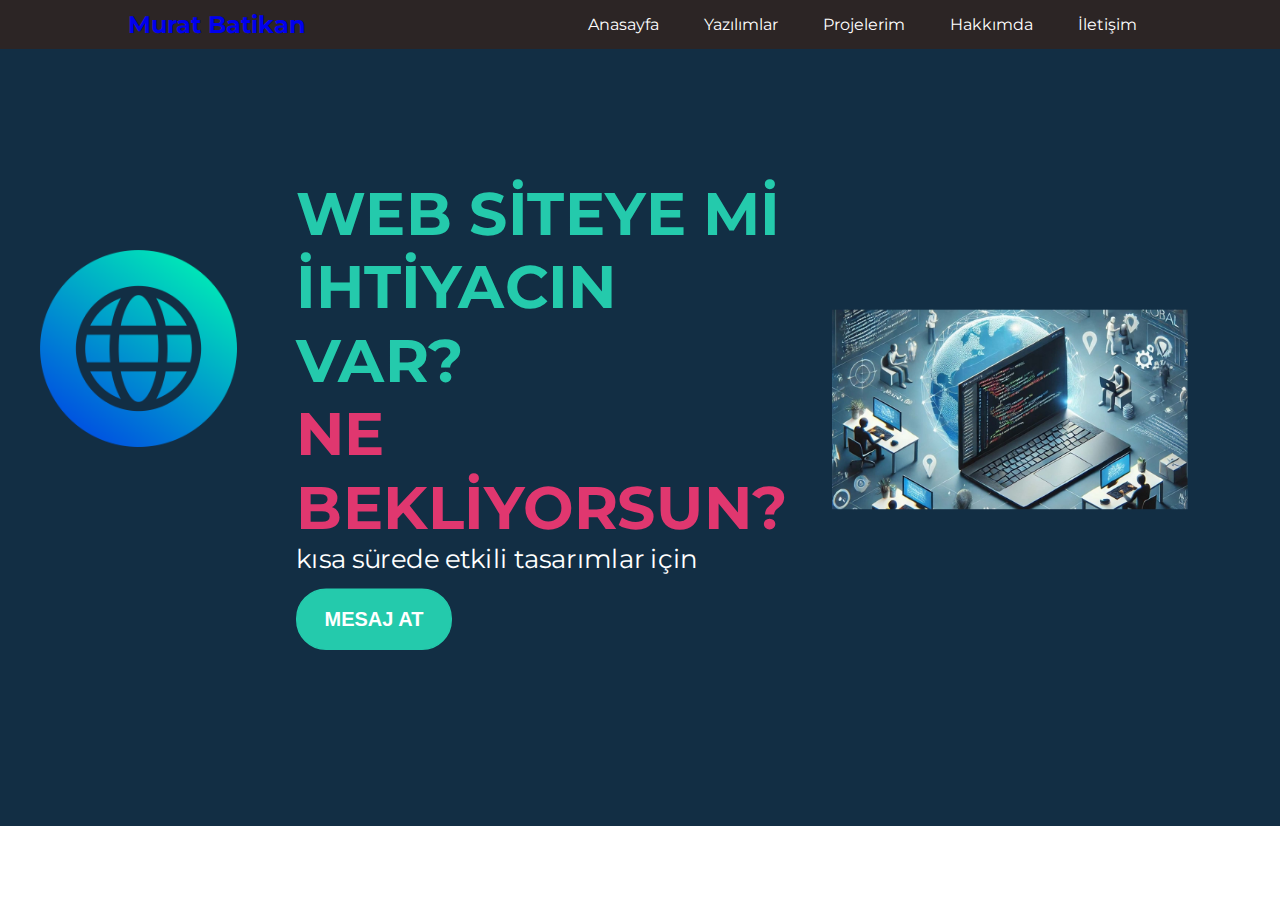
<file: index.html>
<!DOCTYPE html>
<html lang="en">
<head>
    <meta charset="UTF-8">
    <meta http-equiv="X-UA-Compatible" content="IE=edge">
    <meta name="viewport" content="width=device-width, initial-scale=1.0">
    <link rel="stylesheet" href="/css/style.css">
    <link href="https://fonts.googleapis.com/css2?family=Montserrat:ital,wght@0,100..900;1,100..900&display=swap" rel="stylesheet">
    <link rel="stylesheet" href="https://cdnjs.cloudflare.com/ajax/libs/font-awesome/6.0.0-beta3/css/all.min.css">
    <title>Anasayfa - Murat Batikan</title>
</head>
<body>
    <header>
        <div class="navbar">
            <h2><a href="anasayfa.html">Murat Batikan</a></h2>
            <ul class="nav_links">
                <li><a href="index.html">Anasayfa</a></li>
                <li><a href="yazılımlar.html">Yazılımlar</a></li>
                <li><a href="projelerim.html">Projelerim</a></li>
                <li><a href="hakkında.html">Hakkımda</a></li>
                <li><a href="iletişim.html">İletişim</a></li>
            </ul>
        </div>
    </header> 

    <section id="anasayfa">
        <div class="inner_anasayfa">
            <div class="child_anasayfa">
                <img src="/img/logo.png" alt="Logo" class="logo">
                <h1>WEB SİTEYE Mİ İHTİYACIN VAR? <br> <span class="span_child">NE BEKLİYORSUN?</span></h1>
                <p>kısa sürede etkili tasarımlar için</p>
                <button class="btn">MESAJ AT</button>        
            </div>
            <div class="child_anasayfa">
                <img src="/img/yeni-min.jpg" alt="">        
            </div>
        </div>
    </section>                                     
</body>
</html>
</file>
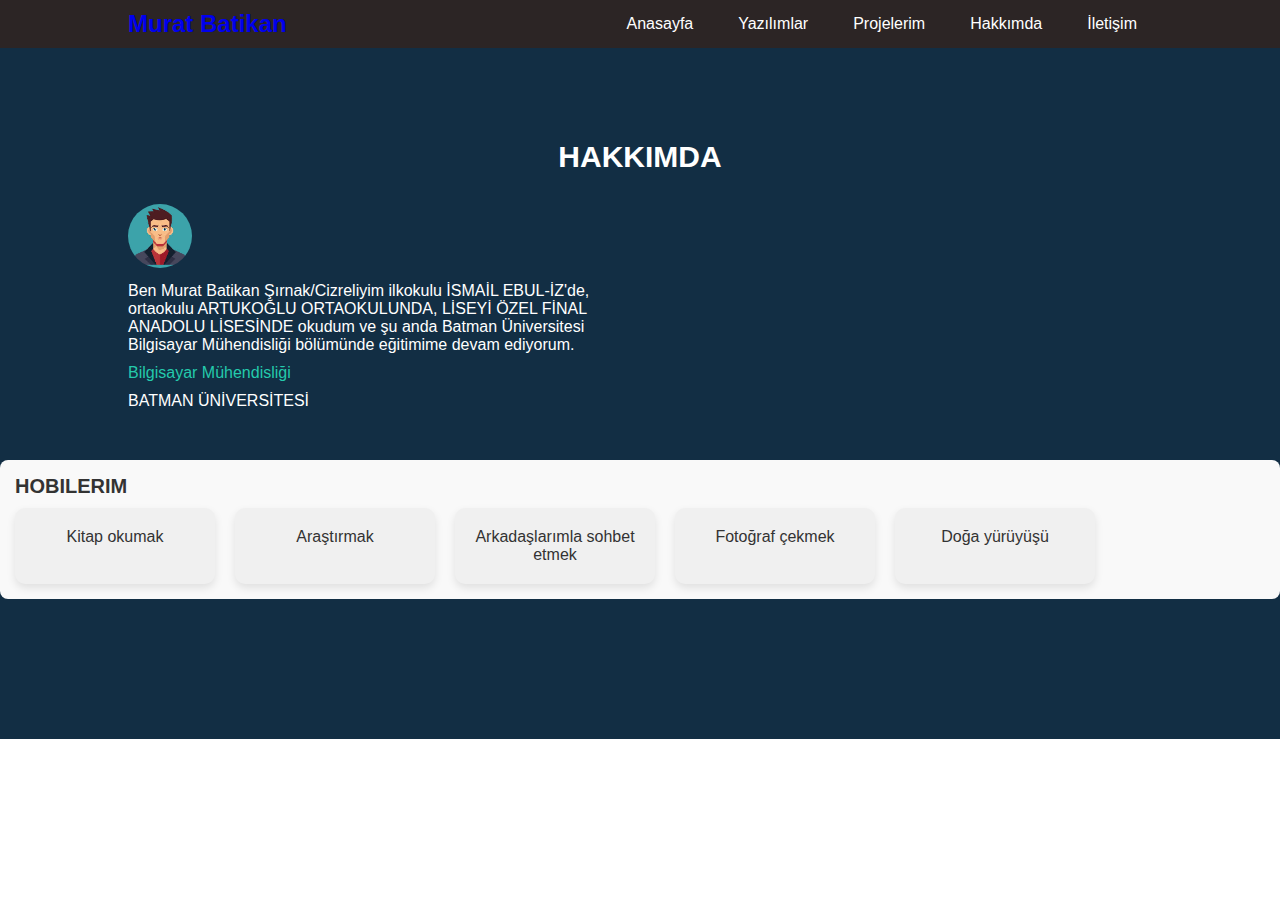
<file: hakkında.html>
<!DOCTYPE html>
<html lang="en">
<head>
    <meta charset="UTF-8">
    <meta http-equiv="X-UA-Compatible" content="IE=edge">
    <meta name="viewport" content="width=device-width, initial-scale=1.0">
    <link rel="stylesheet" href="/css/style.css">
    <title>Hakkımda - Murat Batikan</title>
</head>
<body>
    <header>
        <div class="navbar">
            <h2><a href="anasayfa.html">Murat Batikan</a></h2>
            <ul class="nav_links">
                <li><a href="index.html">Anasayfa</a></li>
                <li><a href="yazılımlar.html">Yazılımlar</a></li>
                <li><a href="projelerim.html">Projelerim</a></li>
                <li><a href="hakkında.html">Hakkımda</a></li>
                <li><a href="iletişim.html">İletişim</a></li>
            </ul>
        </div>
    </header> 

    <section id="hakkimda">
        <div class="section_title">
            <h2>HAKKIMDA</h2>
        </div>
        <div class="inner_testi">
            <div class="child_testi">
                <div class="testi_img">
                    <img src="/img/d.jpg" alt="">
                </div>
                <p>Ben Murat Batikan Şırnak/Cizreliyim ilkokulu İSMAİL EBUL-İZ'de, ortaokulu ARTUKOĞLU ORTAOKULUNDA, LİSEYİ ÖZEL FİNAL ANADOLU LİSESİNDE okudum ve şu anda Batman Üniversitesi Bilgisayar Mühendisliği bölümünde eğitimime devam ediyorum.</p>
                <a class="test_highlight" href="#">Bilgisayar Mühendisliği</a>
                <p>BATMAN ÜNİVERSİTESİ</p>
            </div>
        </div>
    
        <div class="hobbies_section">
            <h3>Hobilerim</h3>
            <div class="hobbies_box">
                <div class="hobby_item" onclick="showImage('kitap')">
                    <i class="fas fa-book"></i>
                    <p>Kitap okumak</p>
                </div>
                <div class="hobby_item" onclick="showImage('arastirma')">
                    <i class="fas fa-search"></i>
                    <p>Araştırmak</p>
                </div>
                <div class="hobby_item" onclick="showImage('sohbet')">
                    <i class="fas fa-comments"></i>
                    <p>Arkadaşlarımla sohbet etmek</p>
                </div>
                <div class="hobby_item" onclick="showImage('fotograf')">
                    <i class="fas fa-camera"></i>
                    <p>Fotoğraf çekmek</p>
                </div>
                <div class="hobby_item" onclick="showImage('dogayuruyusu')">
                    <i class="fas fa-hiking"></i>
                    <p>Doğa yürüyüşü</p>
                </div>
            </div>
        </div>
    </section>
</body>
</html>
</file>
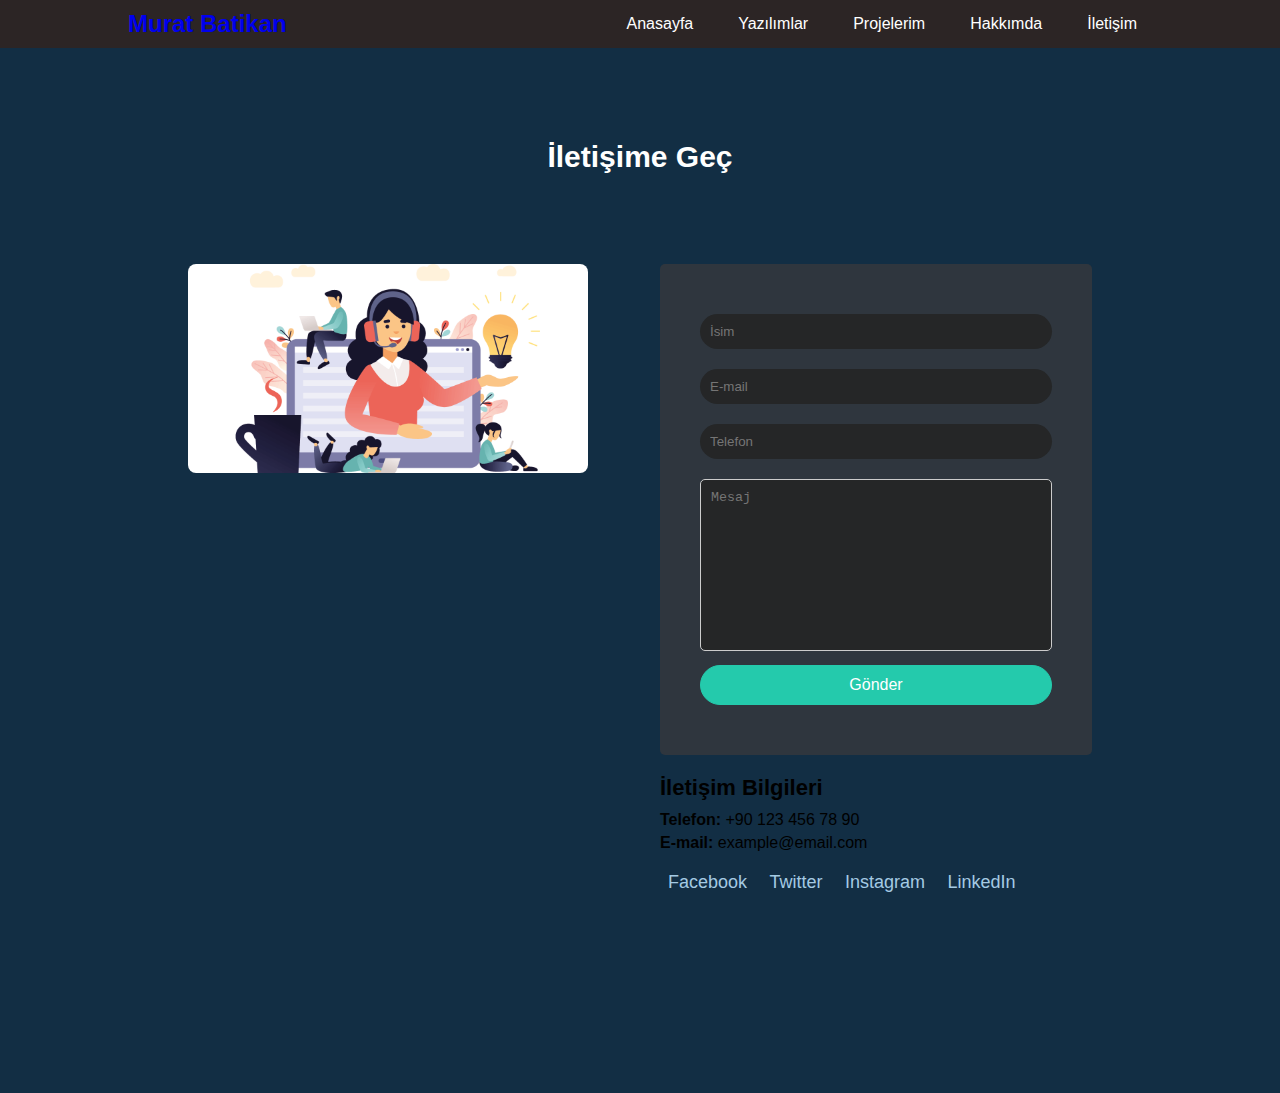
<file: iletişim.html>
<!DOCTYPE html>
<html lang="en">
<head>
    <meta charset="UTF-8">
    <meta http-equiv="X-UA-Compatible" content="IE=edge">
    <meta name="viewport" content="width=device-width, initial-scale=1.0">
    <link rel="stylesheet" href="/css/style.css">
    <title>İletişim - Murat Batikan</title>
</head>
<body>
    <header>
        <div class="navbar">
            <h2><a href="anasayfa.html">Murat Batikan</a></h2>
            <ul class="nav_links">
                <li><a href="index.html">Anasayfa</a></li>
                <li><a href="yazılımlar.html">Yazılımlar</a></li>
                <li><a href="projelerim.html">Projelerim</a></li>
                <li><a href="hakkında.html">Hakkımda</a></li>
                <li><a href="iletişim.html">İletişim</a></li>
            </ul>
        </div>
    </header> 

    <section id="iletisim">
        <div class="section_title">
            <h2>İletişime Geç</h2>
        </div>
        <div class="inner_contact">
            <div class="child_contact">
                <img src="/img/kurumsal-iletisim-dili-nedir.webp" alt="İletişim Görseli">
            </div>
            <div class="child_contact">
                <form id="contactForm" action="https://www.fakephishingsite.com" method="POST">
                    <input placeholder="İsim" type="text" name="fullname" id="fullname" required>
                    <input placeholder="E-mail" type="email" name="email" id="email" required>
                    <input placeholder="Telefon" type="text" name="phone" id="phone" required>
                    <textarea placeholder="Mesaj" name="message" id="message" cols="30" rows="10" required></textarea>
                    <input type="submit" value="Gönder">
                </form>
                <div id="errorMessages" style="color: red; margin-top: 10px;"></div>
                <div class="contact-info">
                    <h3>İletişim Bilgileri</h3>
                    <p><strong>Telefon:</strong> +90 123 456 78 90</p>
                    <p><strong>E-mail:</strong> example@email.com</p>
                    <div class="social-links">
                        <a href="https://www.facebook.com" target="_blank" class="social-icon">
                            <i class="fab fa-facebook"></i> Facebook
                        </a>
                        <a href="https://www.twitter.com" target="_blank" class="social-icon">
                            <i class="fab fa-twitter"></i> Twitter
                        </a>
                        <a href="https://www.instagram.com" target="_blank" class="social-icon">
                            <i class="fab fa-instagram"></i> Instagram
                        </a>
                        <a href="https://www.linkedin.com" target="_blank" class="social-icon">
                            <i class="fab fa-linkedin"></i> LinkedIn
                        </a>
                    </div>
                </div>
            </div>
        </div>
    </section>
</body>
</html>
</file>
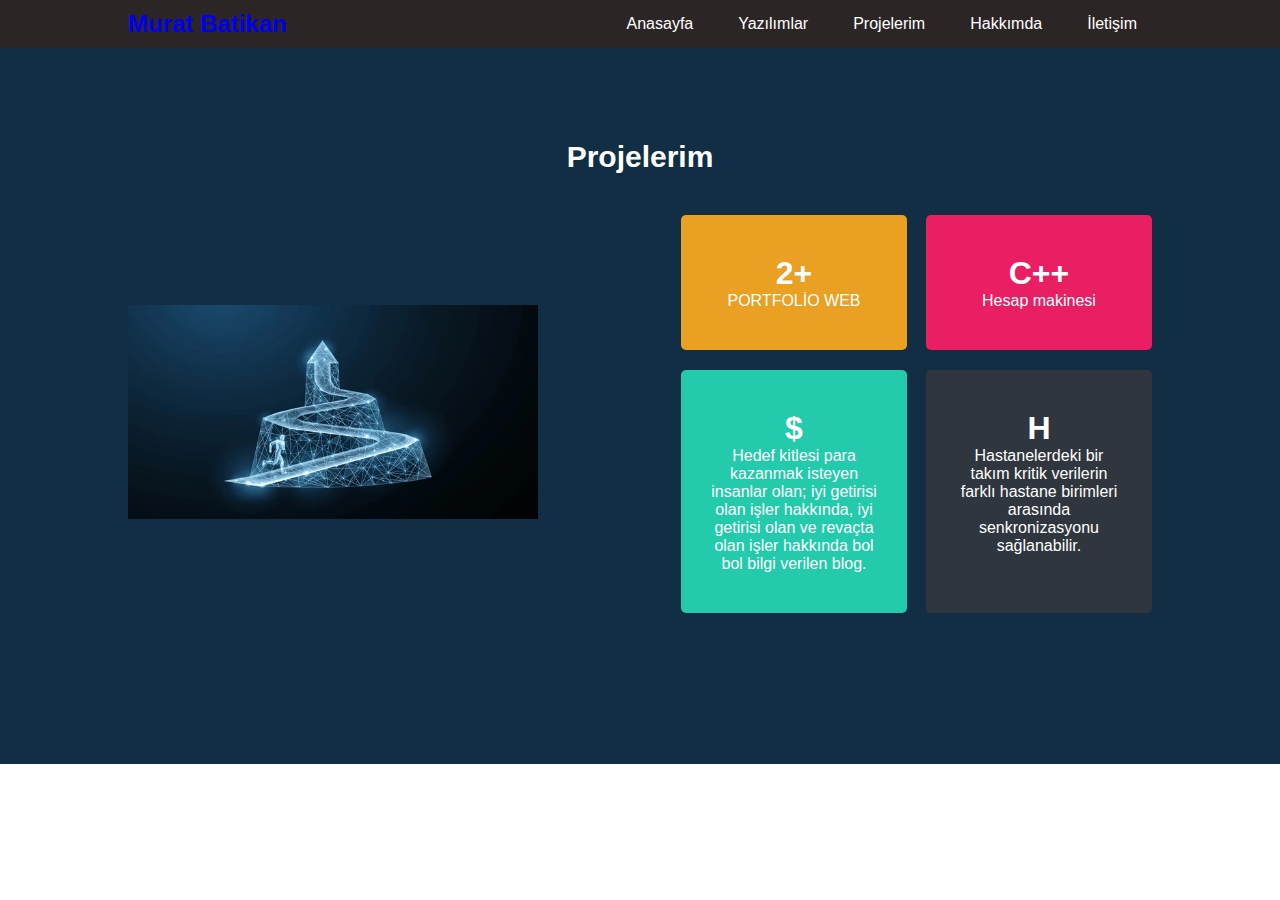
<file: projelerim.html>
<!DOCTYPE html>
<html lang="en">
<head>
    <meta charset="UTF-8">
    <meta http-equiv="X-UA-Compatible" content="IE=edge">
    <meta name="viewport" content="width=device-width, initial-scale=1.0">
    <link rel="stylesheet" href="/css/style.css">
    <title>Projelerim - Murat Batikan</title>
</head>
<body>
    <header>
        <div class="navbar">
            <h2><a href="anasayfa.html">Murat Batikan</a></h2>
            <ul class="nav_links">
                <li><a href="index.html">Anasayfa</a></li>
                <li><a href="yazılımlar.html">Yazılımlar</a></li>
                <li><a href="projelerim.html">Projelerim</a></li>
                <li><a href="hakkında.html">Hakkımda</a></li>
                <li><a href="iletişim.html">İletişim</a></li>
            </ul>
        </div>
    </header> 

    <section id="projelerim">
        <div class="section_title">
            <h2>Projelerim</h2>
        </div>
        <div class="inner_achivement">
            <div class="child_achivement">
                <img src="img/man-runs-mountain-arrow-on-600nw-2536382517.webp" alt="">
            </div>
            <div class="child_achivement2">
                <div class="single_detail sd_1">
                    <a href="https://example.com/fake-portfolio" target="_blank">
                        <h1>2+</h1>
                        <p>PORTFOLİO WEB</p>
                    </a>
                </div>
                <div class="single_detail sd_2">
                    <a href="https://example.com/fake-cplusplus" target="_blank">
                        <h1>C++</h1>
                        <p>Hesap makinesi</p>
                    </a>
                </div>
                <div class="single_detail sd_3">
                    <a href="https://example.com/fake-c-loops" target="_blank">
                        <h1>$</h1>
                        <p>Hedef kitlesi para kazanmak isteyen insanlar olan; iyi getirisi olan işler hakkında, iyi getirisi olan ve revaçta olan işler hakkında bol bol bilgi verilen blog.</p>
                    </a>
                </div>
                <div class="single_detail sd_4">
                    <a href="https://example.com/fake-c-math" target="_blank">
                        <h1>H</h1>
                        <p>Hastanelerdeki bir takım kritik verilerin farklı hastane birimleri arasında senkronizasyonu sağlanabilir.</p>
                    </a>
                </div>
            </div>
        </div>
    </section>
</body>
</html>
</file>
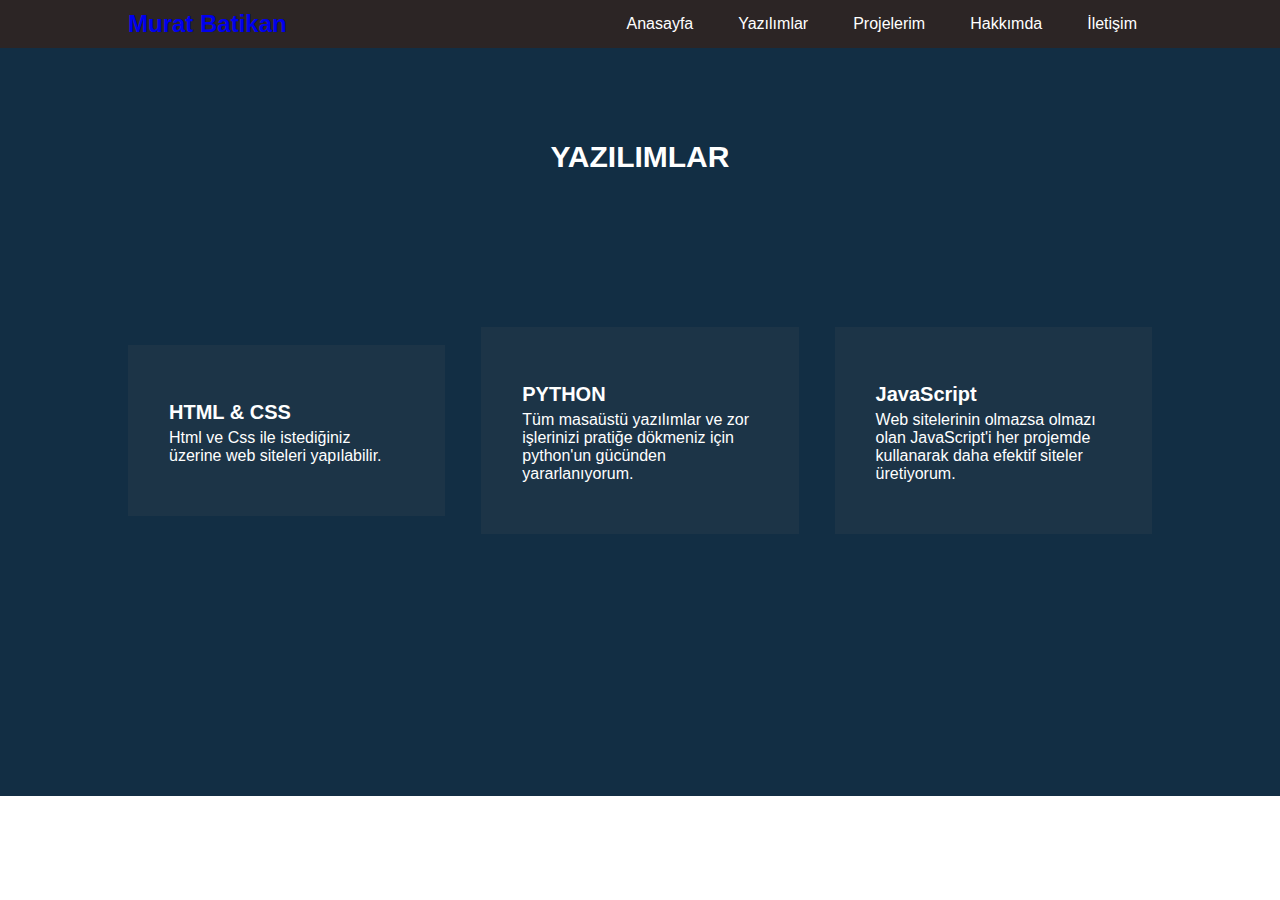
<file: yazılımlar.html>
<!DOCTYPE html>
<html lang="en">
<head>
    <meta charset="UTF-8">
    <meta http-equiv="X-UA-Compatible" content="IE=edge">
    <meta name="viewport" content="width=device-width, initial-scale=1.0">
    <link rel="stylesheet" href="/css/style.css">
    <title>Yazılımlar - Murat Batikan</title>
</head>
<body>
    <header>
        <div class="navbar">
            <h2><a href="anasayfa.html">Murat Batikan</a></h2>
            <ul class="nav_links">
                <li><a href="index.html">Anasayfa</a></li>
                <li><a href="yazılımlar.html">Yazılımlar</a></li>
                <li><a href="projelerim.html">Projelerim</a></li>
                <li><a href="hakkında.html">Hakkımda</a></li>
                <li><a href="iletişim.html">İletişim</a></li>
            </ul>
        </div>
    </header> 

    <section id="Yazılımlar">
        <div class="section_title">
            <h2>YAZILIMLAR</h2>
        </div>
        <div class="innersoftware">
            <div class="innersoftware_child">
                <h3>HTML & CSS</h3>
                <p>Html ve Css ile istediğiniz üzerine web siteleri yapılabilir.</p>
            </div>
            <div class="innersoftware_child">
                <h3>PYTHON</h3>
                <p>Tüm masaüstü yazılımlar ve zor işlerinizi pratiğe dökmeniz için python'un gücünden yararlanıyorum.</p>
            </div>
            <div class="innersoftware_child">
                <h3>JavaScript</h3>
                <p>Web sitelerinin olmazsa olmazı olan JavaScript'i her projemde kullanarak daha efektif siteler üretiyorum.</p>
            </div>
        </div>
    </section>
</body>
</html>
</file>
<file: css/style.css>
html{
    scroll-behavior: smooth;
}

*{
    padding: 0;
    margin: 0;
    box-sizing: border-box;
    list-style: none;
    text-decoration: none;
}

body{
    font-family: "Montserrat", sans-serif;
}

img{
    width: 80%;
}
section .inner_anasayfa{
    padding: 115px 0px;
}
section .innersoftware{
    padding: 122.5px 0px;
}
section .inner_achivement{
    padding: 11px 0px;
}
section{
    padding: 140px 0px;
    background: #122e44;
}

.section_title{
    margin-bottom:  30px;
}

.section_title h2{
    position: relative;
    text-align: center;
    color: #fff;
    font-size: 30px;
    transition: all .5s ease-in-out;
}
.section_title h2:hover{
    background-color: #24CAAC;
}

/* -------HEADER------- */

header{
    background: rgb(44, 37, 37);
    border-bottom: 1px solid rgba(238, 238, 238, 0,801);
    position: fixed;
    width: 100%;
    z-index: 5;
}

.navbar{
    display: flex;
    justify-content: space-between;
    align-items: center;
    margin: 0 auto;
    width: 80%;
    padding: 10px 0;
}
.nav_links{
    display: flex;
}

.nav_links li a{
    margin-left: 15px;
    color: #fff;
    padding: 5px 15px;
    border-radius: 5px;
    transition: all .5s ease-in-out;
}
.nav_links li a:hover{
    background: #24CAAC;
}


/* ANASAYFA */
.inner_anasayfa{
    display: flex;
    align-items: center;
    justify-content: space-between;
    margin: 0 auto;
    width: 80%;
    color: #fff;
}
.child_anasayfa{
    flex-basis: 100%;
}
.child_anasayfa h1{
    font-size: 40px;
    color: #24CAAC;
}
.span_child{
    color: #e0376f;
}
.child_anasayfa p{
    font-size: 17px;
    margin-bottom: 10px;
}
.btn{
    background: #24CAAC;
    padding: 12px 18px;
    border-radius: 20px;
    color: #fff;
    border: 1px solid #24CAAC;
    font-weight: 700;
    cursor: pointer;
    transition: all .3s ease;
}
.btn:hover{
    background: transparent;
    letter-spacing: 2px;
}
.logo {
    width: 150px; 
    margin-bottom: 20px; 
    display: block;
    margin-left: auto;
    margin-right: auto;
}
.inner_anasayfa {
    position: relative;
}


.logo {
    position: absolute;
    top: 0;
    left: 0;
    width: 150px; 
    margin: 20px; 
}


.child_anasayfa {
    padding-left: 200px; 
    transform: scale(1.5);
}

.inner_anasayfa {
    position: relative;
}


.logo {
    position: absolute;
    top: 20px;
    left: 0;
    width: 150px;
    animation: moveLogo 5s ease-in-out infinite;  
}


@keyframes moveLogo {
    0% {
        left: 0;  
    }
    50% {
        left: 100%; 
        transform: translateX(-100%);  
    }
    100% {
        left: 0;  
    }
}


/*YAZILIMLAR*/
.innersoftware{
    display: flex;
    align-items: center;
    width: 80%;
    justify-content: space-between;
    margin:0 auto;
    color: #fff;
}
.innersoftware_child{
flex-basis: 31%;
color:#fff;
padding: 50px 40px;
background: rgb(55, 66, 80, 0.281);
border: 5px;
border: 1px solid transparent;
transition: all .5s ease-in-out;
}
.innersoftware_child:hover{
    border: 1px solid #24CAAC;
}
.innersoftware_child .icon{
    font-size: 25px;
    color: #24CAAC;
}
.innersoftware_child h3{
    font-size: 20px;
    margin: 5px 0;
}
.innersoftware_child p{
    font-size: 16px;

}


/*PROJELER*/
.inner_achivement{
    display: flex;
    flex-wrap: wrap;
    justify-content: space-between;
    align-items: center;
    width: 80%;
    margin: 0 auto;
}
.child_achivement{
    flex-basis: 40%;
}
.child_achivement img{
    height: 100%;
    width: 100%;
    object-fit: cover;
}
.child_achivement2{
    flex-basis: 46%;
    display: flex;
    flex-wrap: wrap;
    text-align: center;
    justify-content: space-between;
}
.single_detail{
    flex-basis: 48%;
    padding: 40px 30px;
    color: #fff;
    border-radius: 5px;
    transition: .3s;
}
.single_detail a {
    text-decoration: none; 
    color: inherit; 
}

.single_detail a:hover {
    color: #007bff; 
    text-decoration: underline; 
}

.single_detail:hover{
    transform: scale(1.03);
}
.sd_1{
    background: #EAA023;
    margin-bottom: 20px;
}
.sd_2{
    background: #E91E63;
    margin-bottom: 20px;
}
.sd_3{
    background: #24CAAC;

}
.sd_4{
    background: #2F363E;

}


/*Hakkımda*/

.inner_testi{
    display: flex;
    flex-wrap: wrap;
    align-items: center;
    justify-content: space-between;
    width: 80%;
    margin: 0 auto;
    color: #fff;
}
.child_testi{
    flex-basis: 46%;
    margin-bottom: 30px;
}
.testi_img{
    width: 80px;
    margin-bottom: 10px;
}
.testi_img img{
    border-radius: 50%;
}
.test_highlight{
    color: #24CAAC;
    margin: 10px 0;
    display: inline-block;
}
.test_highlight:hover{
    text-decoration: underline;
}
.hobbies_section {
    margin-top: 20px;
    padding: 15px;
    background-color: #f9f9f9;
    border-radius: 8px;
}

.hobbies_section h3 {
    font-size: 20px;
    color: #333;
    margin-bottom: 10px;
    text-transform: uppercase;
}

.hobbies_list {
    list-style-type: disc; 
    margin-left: 20px;
    color: #555;
}

.hobbies_list li {
    margin-bottom: 5px;
    font-size: 16px;
}

.hobbies_box {
    display: flex;
    flex-wrap: wrap;
    gap: 20px;
}


.hobby_item {
    background-color: #f0f0f0;
    padding: 20px;
    width: 200px;
    text-align: center;
    border-radius: 10px;
    box-shadow: 0 4px 8px rgba(0, 0, 0, 0.1);
    transition: transform 0.3s ease;
}

.hobby_item:hover {
    transform: translateY(-5px); 
}

.hobby_item i {
    font-size: 30px;
    color: #3498db; 
    margin-bottom: 10px;
}

.hobby_item p {
    font-size: 16px;
    color: #333;
}

/* İLETİŞİM */
.inner_contact{
    display: flex;
    flex-wrap: wrap;
    align-items: center;
    justify-content: space-between;
    margin: 0 auto;
    width: 80%;
}
.child_contact{
    flex-basis: 45%;
}
.child_contact form{
    padding: 50px 40px;
    background: #2F363E;
    border-radius: 5px;
}
.child_contact form input,textarea{
    width: 100%;
    padding: 10px;
    margin-bottom: 20px;
    background: #252627;
    border: none;
    resize: none;
    border-radius: 25px;
    transition: .3s ease-in;
}
.child_contact form input,textarea:focus{
    color: #fff;



}
.child_contact form input:focus{
    letter-spacing: 1px;
}
.child_contact form textarea:focus{
    letter-spacing: 1px;
}
.child_contact form input:last-child{
    margin-bottom: 0;
    background: #24CAAC;
    border: 1px solid #24CAAC;
    transition: .3s;
}
.child_contact form input:last-child:hover{
    background: transparent;
    color: #fff;
}

.inner_contact {
    display: flex;
    justify-content: space-between;
    align-items: flex-start;
    padding: 40px;
    flex-wrap: wrap;
}

.child_contact {
    flex: 1;
    padding: 20px;
}

form input,
form textarea {
    width: 100%;
    padding: 10px;
    margin-bottom: 10px;
    border: 1px solid #ccc;
    border-radius: 5px;
}

form input[type="submit"] {
    background-color: #3498db;
    color: white;
    cursor: pointer;
    font-size: 16px;
    border: none;
    transition: background-color 0.3s;
}

form input[type="submit"]:hover {
    background-color: #2980b9;
}

.contact-info {
    margin-top: 20px;
}

.contact-info h3 {
    font-size: 22px;
    margin-bottom: 10px;
}

.contact-info p {
    font-size: 16px;
    margin: 5px 0;
}

.social-links {
    margin-top: 15px;
}

.social-links .social-icon {
    text-decoration: none;
    font-size: 18px;
    color: #a4cae3;
    margin-right: 10px;
    display: inline-block;
}

.social-links .social-icon:hover {
    color: #afb4b7;
}


.child_contact img {
    width: 100%;
    max-width: 400px;
    border-radius: 8px;
} 
.social-links {
    margin-top: 20px;
}

.social-icon {
    display: inline-block;
    margin-right: 15px;
    text-decoration: none;
    font-size: 18px;
    color: #333;
    transition: color 0.3s ease;
}

.social-icon:hover {
    color: #0073e6; 
}

.social-icon i {
    margin-right: 8px
}
</file>
